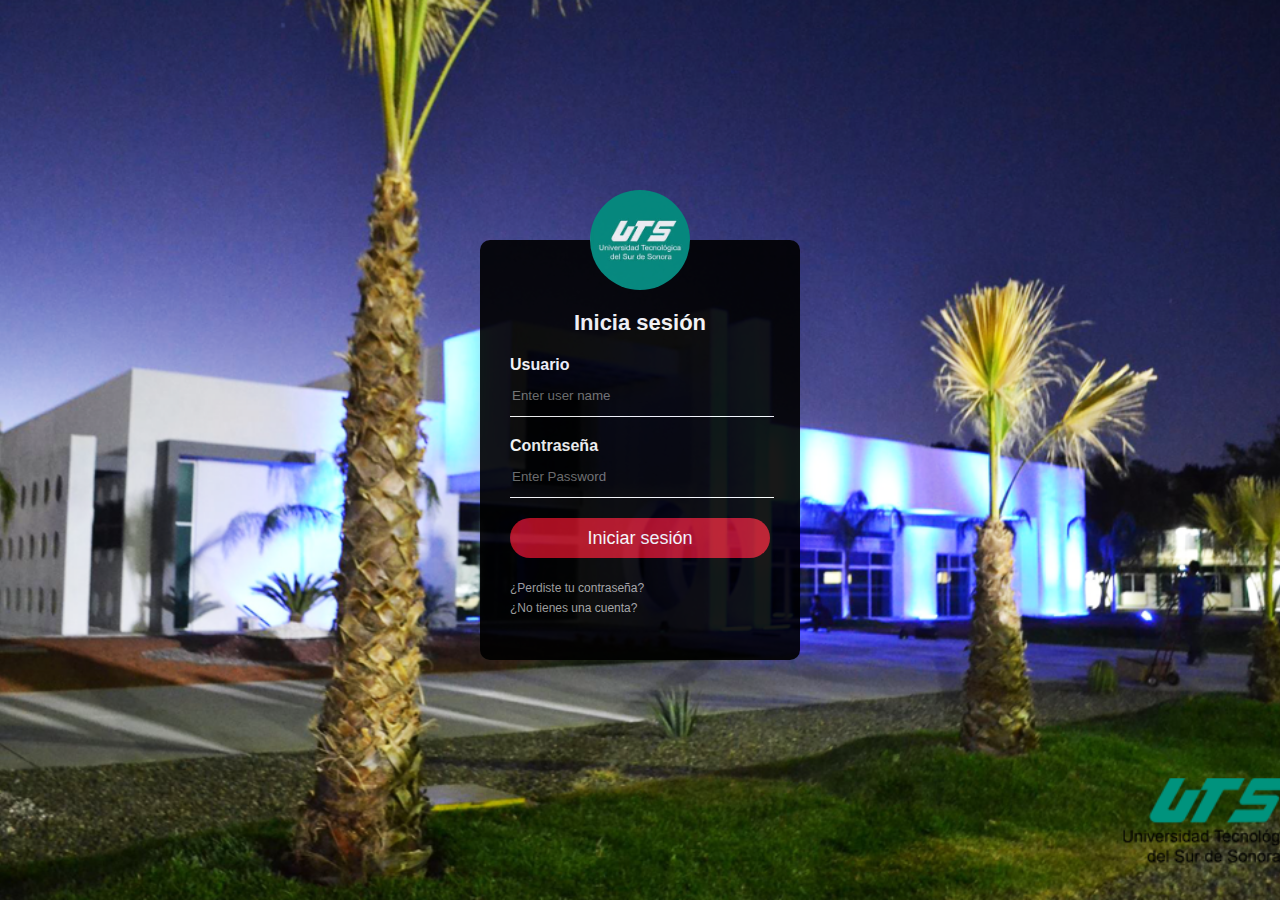
<file: html/index.html>
<!DOCTYPE html>
<html lang="en">

<head>
    <meta charset="utf-8">
    <meta name="viewport" content="width=device-width, initial-scale=1.0">
    <title>Registros de aspirantes</title>
    <link rel="stylesheet" href="../css/master.css" />
</head>

<body>
    <form>
        <div class="login-box">
            <img class="avatar" src="../css/Imagen/utslogo.jfif" alt="Logo de uts">
            <h1>Inicia sesión</h1>

            <!-- Nombre de usuario -->
            <label for="username">Usuario</label>
            <input type="text" name="" placeholder="Enter user name" required>

            <label for="password">Contraseña</label>
            <input type="password" name="" placeholder="Enter Password" required>

            <br>
            <input type="submit" value="Iniciar sesión" formaction="horario.html">

            <br>
            <a href="/html/reccontra.html">¿Perdiste tu contraseña?</a>
            <br>
            <a href="/html/register.html">¿No tienes una cuenta?</a>
        </div>
    </form>
</body>

</html>
</file>
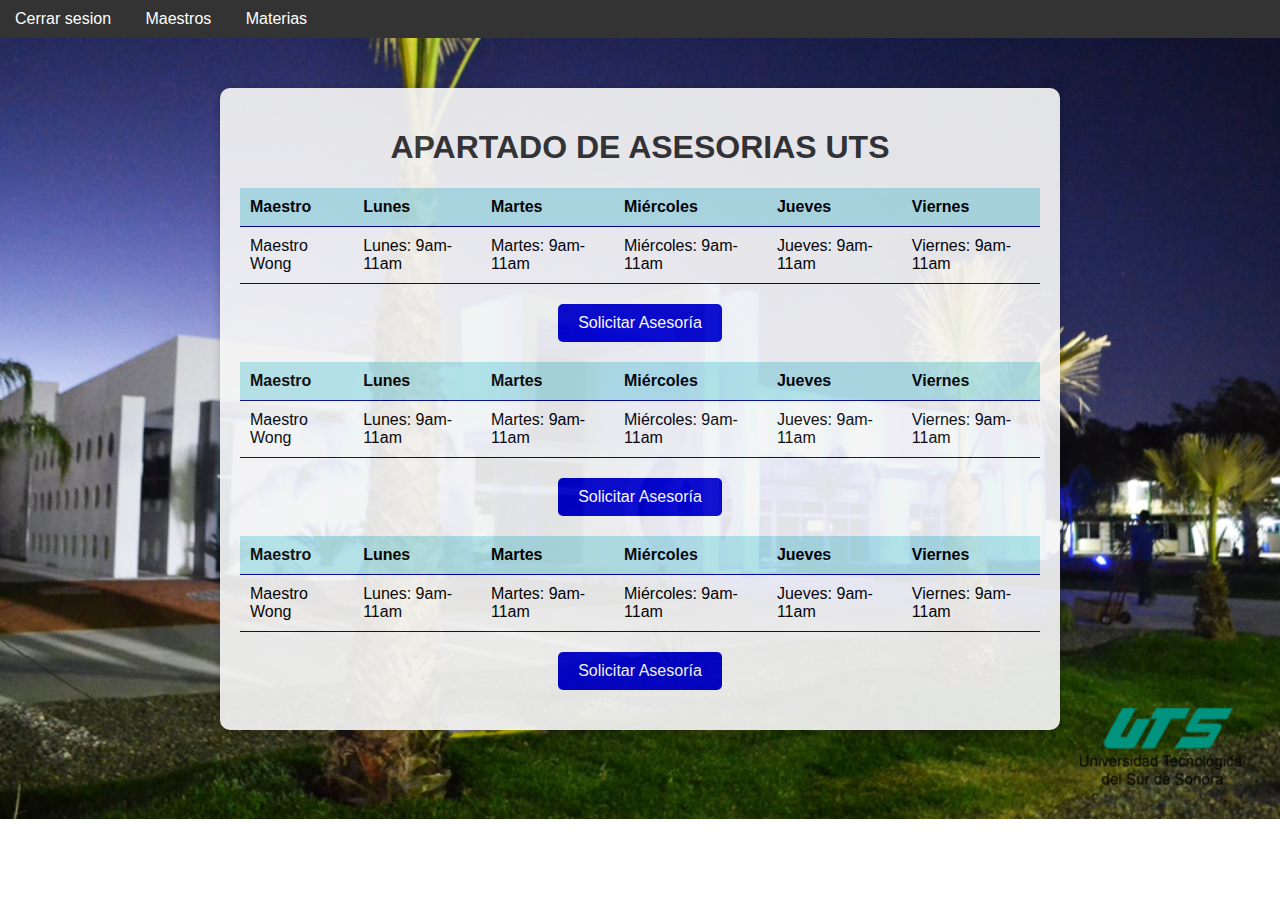
<file: html/horario.html>
<!DOCTYPE html>
<html>

<head>
    <title>Tabla de Maestros y Horario</title>
    <meta name="viewport" content="width=device-width, initial-scale=1.0">
    <style>
        body {
            font-family: sans-serif;
            background-color: #f1f1f1;
            background: url(../css/Imagen/imagen5.png) no-repeat center top;
            background-size: cover;
            margin: 0;
            padding: 0;
        }

        #header {
            background-color: #333;
            color: #fff;
            padding: 10px;
        }

        #header ul {
            margin: 0;
            padding: 0;
            list-style-type: none;
        }

        #header ul li {
            display: inline-block;
            margin-right: 20px;
        }

        #header ul li a {
            color: #fff;
            text-decoration: none;
            padding: 5px;
        }

        #header ul li:hover {
            background-color: #555;
        }

        #header ul li ul {
            display: none;
            position: absolute;
            background-color: #555;
            padding: 10px;
            z-index: 1;
        }

        #header ul li:hover ul {
            display: block;
        }

        #main-container {
            max-width: 800px;
            margin: 50px auto;
            padding: 20px;
            background-color: whitesmoke;
            border-radius: 10px;
            box-shadow: 0 0 10px rgba(0, 0, 0, 0.2);
            opacity: 92%;
        }

        h1 {
            text-align: center;
            color: #333;
        }

        table {
            width: 100%;
            border-collapse: collapse;
        }

        th,
        td {
            padding: 10px;
            text-align: left;
            border-bottom: 1px solid darkblue;
        }

        th {
            background-color: powderblue;
        }

        button {
            display: block;
            margin: 20px auto;
            padding: 10px 20px;
            font-size: 16px;
            color: white;
            background-color: mediumblue;
            border: none;
            border-radius: 5px;
            cursor: pointer;
        }

        button:hover {
            background-color: #555;
        }

        @media only screen and (max-width: 600px) {
            #main-container {
                margin: 20px;
                padding: 10px;
            }
        }
    </style>
</head>

<body>
    <div id="header">
        <ul>
            <li><a href="index.html">Cerrar sesion</a></li>
            <li>
                <a href="#">Maestros</a>
                <ul>
                    <li><a href="Info.html">Wong</a></li>
                    <li><a href="Info2.html">Eric</a></li>
                    <li><a href="Info3.html">Miguel</a></li>
                </ul>
            </li>
            <li>
                <a href="#">Materias</a>
                <ul>
                    <li><a href="#">Base de datos</a></li>
                    <li><a href="#">Aplicaciones Web</a></li>
                    <li><a href="#">Calculo</a></li>
                </ul>
            </li>
        </ul>
    </div>

    <div id="main-container">
        <h1>APARTADO DE ASESORIAS UTS</h1>
        <table>
            <thead>
                <tr>
                    <th>Maestro</th>
                    <th>Lunes</th>
                    <th>Martes</th>
                    <th>Miércoles</th>
                    <th>Jueves</th>
                    <th>Viernes</th>
                </tr>
            </thead>
            <tbody>
                <tr>
                    <td>Maestro Wong</td>
                    <td>Lunes: 9am-11am</td>
                    <td>Martes: 9am-11am</td>
                    <td>Miércoles: 9am-11am</td>
                    <td>Jueves: 9am-11am</td>
                    <td>Viernes: 9am-11am</td>
                </tr>
            </tbody>
        </table>
        <button>Solicitar Asesoría</button>
        <table>
            <thead>
                <tr>
                    <th>Maestro</th>
                    <th>Lunes</th>
                    <th>Martes</th>
                    <th>Miércoles</th>
                    <th>Jueves</th>
                    <th>Viernes</th>
                </tr>
            </thead>
            <tbody>
                <tr>
                    <td>Maestro Wong</td>
                    <td>Lunes: 9am-11am</td>
                    <td>Martes: 9am-11am</td>
                    <td>Miércoles: 9am-11am</td>
                    <td>Jueves: 9am-11am</td>
                    <td>Viernes: 9am-11am</td>
                </tr>
            </tbody>
        </table>
        <button>Solicitar Asesoría</button>
        <table>
            <thead>
                <tr>
                    <th>Maestro</th>
                    <th>Lunes</th>
                    <th>Martes</th>
                    <th>Miércoles</th>
                    <th>Jueves</th>
                    <th>Viernes</th>
                </tr>
            </thead>
            <tbody>
                <tr>
                    <td>Maestro Wong</td>
                    <td>Lunes: 9am-11am</td>
                    <td>Martes: 9am-11am</td>
                    <td>Miércoles: 9am-11am</td>
                    <td>Jueves: 9am-11am</td>
                    <td>Viernes: 9am-11am</td>
                </tr>
            </tbody>
        </table>
        <button>Solicitar Asesoría</button>
    </div>
</body>

</html>
</file>
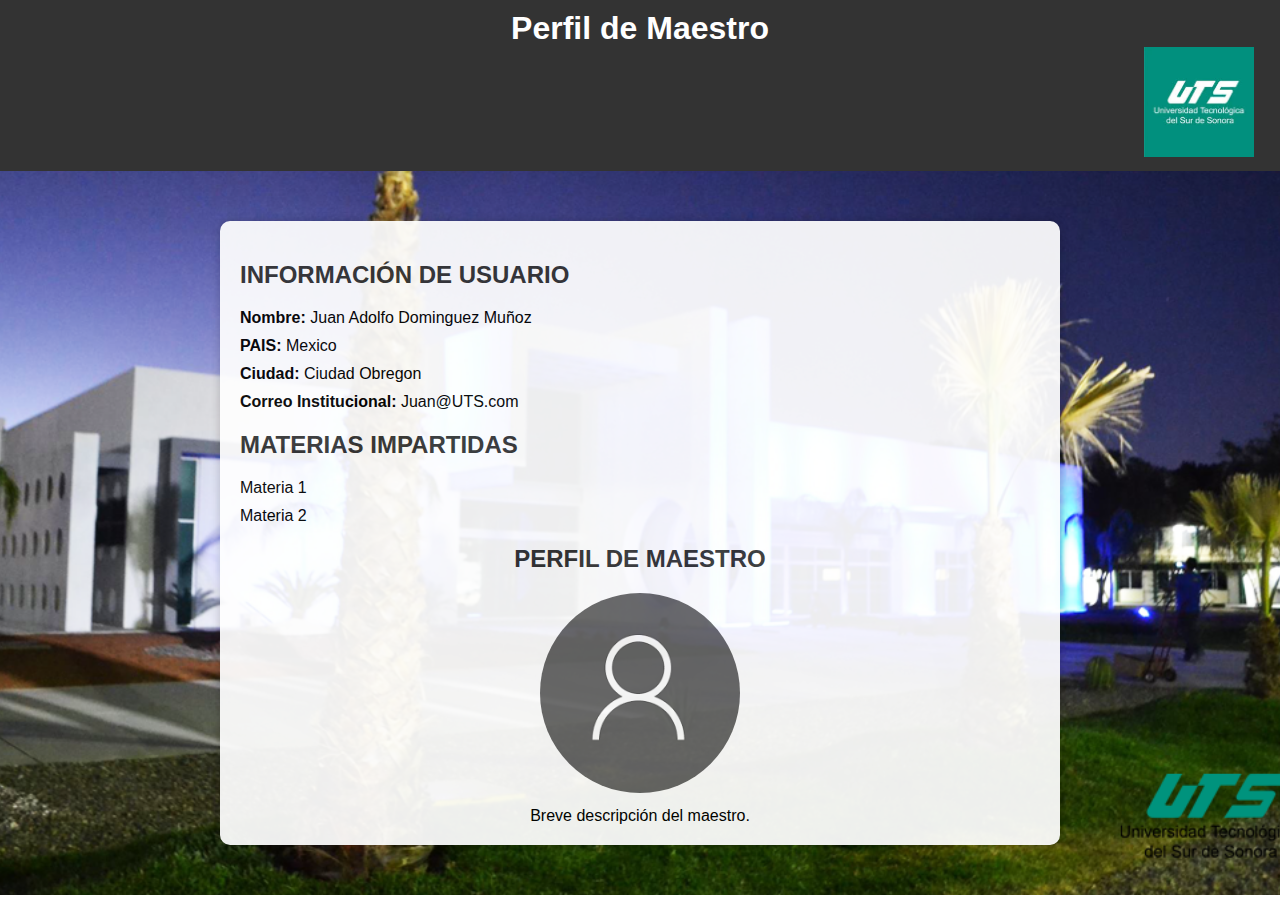
<file: html/Info.html>
<!DOCTYPE html>
<html>

<head>
    <title>Perfil de Maestro</title>
    <style>
        body {
            font-family: sans-serif;
            background: url(../css/Imagen/imagen5.png) no-repeat center top;
            background-size: cover;
            margin: 0;
            padding: 0;
            
        }

        #header {
            background-color: #333;
            color: #fff;
            padding: 10px;
            margin: 0;
            
            
        }
        #header img{
            height: 110px;
            margin-left: 90%;
            
        }
        
        

        #header h1 {
            margin: 0;
            padding: 0;
            text-align: center;
        }

        #main-container {
            max-width: 800px;
            margin: 50px auto;
            padding: 20px;
            background-color: white;
            border-radius: 10px;
            box-shadow: 0 0 10px rgba(0, 0, 0, 0.2);
            opacity: 93%;
        }

        h2 {
            color: #333;
        }

        .info-container {
            margin-bottom: 20px;
        }

        .info-container h3 {
            margin: 0;
            padding: 10px;
            background-color: #333;
            color: #fff;
        }

        .info-container ul {
            list-style: none;
            padding: 0px;
        }

        .info-container li {
            margin-bottom: 10px;
        }

        .profile-container {
            text-align: center;
        }

        .profile-container h3 {
            margin: 0;
            padding: 10px;
            background-color: #333;
            color: #fff;
        }

        .profile-container img {
            width: 200px;
            height: 200px;
            border-radius: 50%;
            margin-bottom: 10px;
        }

        .profile-container p {
            margin: 0;
        }
    </style>
</head>

<body>
    <div id="header">
        
        <h1>Perfil de Maestro</h1>
        <img src="/css/Imagen/utslogo.jfif" alt="Foto de Perfil">

    </div>
    <div id="main-container">
        <div class="info-container">
            <h2>INFORMACIÓN DE USUARIO</h2>
            <ul>
                <li><strong>Nombre:</strong> Juan Adolfo Dominguez Muñoz</li>
                <li><strong>PAIS:</strong> Mexico</li>
                <li><strong>Ciudad:</strong> Ciudad Obregon</li>
                <li><strong>Correo Institucional:</strong> Juan@UTS.com</li>
            </ul>
        </div>

        <div class="info-container">
            <h2>MATERIAS IMPARTIDAS</h2>
            <ul>
                <li>Materia 1</li>
                <li>Materia 2</li>
            </ul>
        </div>

        <div class="profile-container">
            <h2>PERFIL DE MAESTRO</h2>
            <img src="/css/Imagen/perfil.png" alt="Foto de Perfil">
            <p>Breve descripción del maestro.</p>
        </div>
    </div>
</body>

</html>
</file>
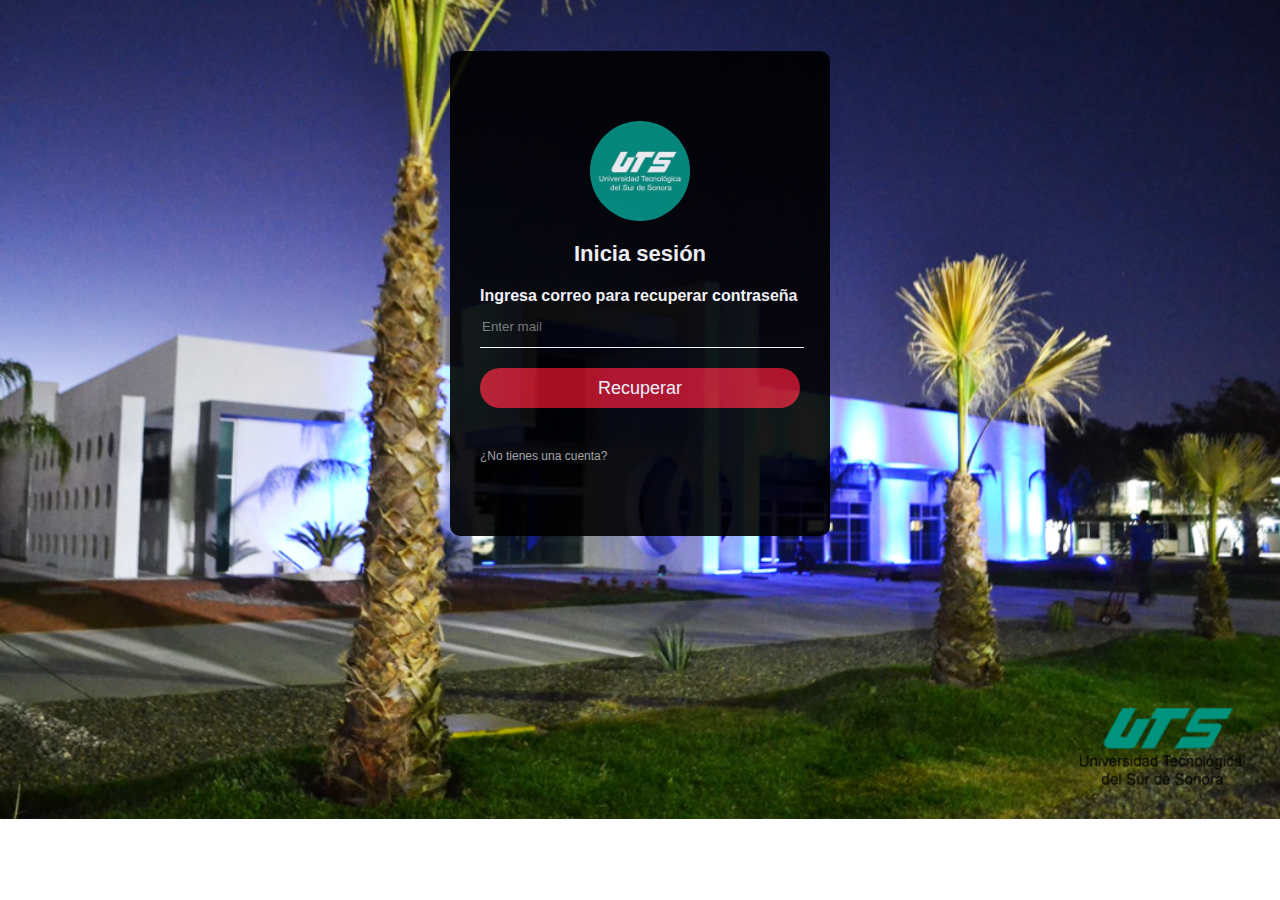
<file: html/reccontra.html>
<!DOCTYPE html>
<html lang="en">

<head>
    <meta charset="utf-8">
    <meta name="viewport" content="width=device-width, initial-scale=1.0">
    <title>Registros de aspirantes</title>
    <link rel="stylesheet" href="/css/reccontra.css"/>
</head>

<body>
    <div class="contra-box">
        <img class="avatar" src="/css/Imagen/utslogo.jfif" alt="Logo de uts">
        <h1>Inicia sesión</h1>
        <form>
            <!-- Correo electrónico -->
            <label for="correo">Ingresa correo para recuperar contraseña</label>
            <input type="email" name="" placeholder="Enter mail" required>
            <br>
            <input type="submit" value="Recuperar" formaction="">
        </form>
        <br>
        <a href="/html/register.html">¿No tienes una cuenta?</a>
    </div>
</body>

</html>
</file>
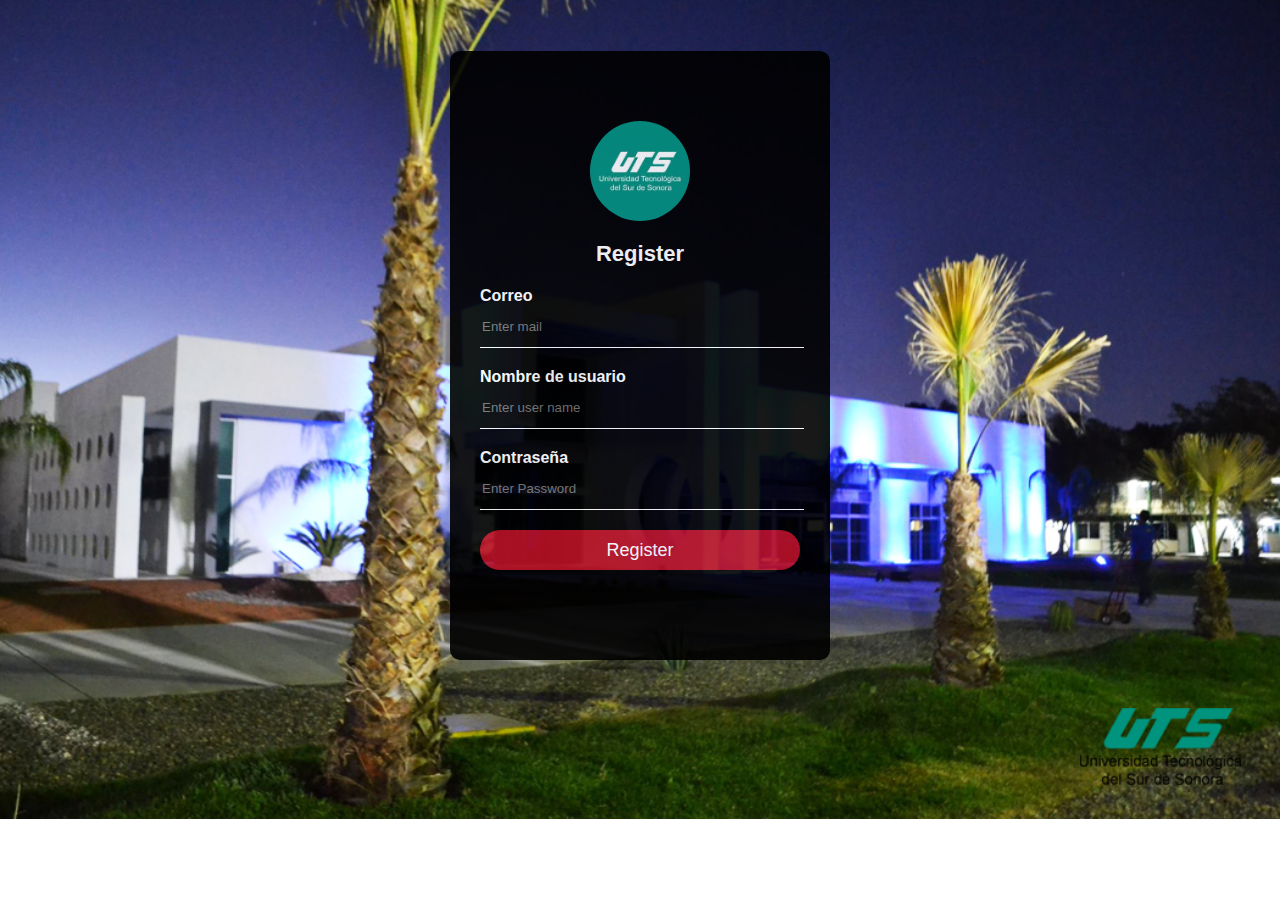
<file: html/register.html>
<!DOCTYPE html>
<html lang="en">

<head>
    <meta charset="utf-8">
    <meta name="viewport" content="width=device-width, initial-scale=1.0">
    <title>Registros de aspirantes</title>
    <link rel="stylesheet" href="/css/register.css"/>
</head>

<body>
    <div class="Register-box">
        <img class="avatar" src="/css/Imagen/utslogo.jfif" alt="Logo de uts">
        <h1>Register</h1>
        <form>
            <!-- Nombre de usuario -->
            <label for="Correo">Correo</label>
            <input type="email" name="" value="" placeholder="Enter mail" required>

            <label for="username">Nombre de usuario</label>
            <input type="text" name="" placeholder="Enter user name" required>

            <label for="password">Contraseña</label>
            <input type="password" name="" placeholder="Enter Password" required>

            <br>
            <input type="submit" value="Register" formaction="index.html">
        </form>
    </div>
</body>

</html>
</file>
<file: css/master.css>
body {
    margin: 0;
    padding: 0;
    background: url(../css/Imagen/imagen5.png) no-repeat center top;
    background-size: cover;
    font-family: sans-serif;
    height: 100vh;
}

.login-box {
    width: 320px;
    height: 420px;
    background: black;
    color: #fff;
    top: 50%;
    left: 50%;
    position: absolute;
    transform: translate(-50%, -50%);
    box-sizing: border-box;
    padding: 70px 30px;
    border-radius: 10px;
    opacity: 90%;
    flex-wrap: wrap;
    min-width: 250px;
}

.login-box .avatar {
    width: 100px;
    height: 100px;
    border-radius: 50%;
    position: absolute;
    top: -50px;
    left: calc(50% - 50px);
}

.login-box h1 {
    margin: 0;
    padding: 0 0 20px;
    text-align: center;
    font-size: 22px;
}

.login-box label {
    margin: 0;
    padding: 0;
    font-weight: bold;
    display: block;
}

.login-box input {
    width: 100%;
    margin-bottom: 20px;
}

.login-box input[type="text"],
.login-box input[type="password"] {
    border: none;
    border-bottom: 1px solid white;
    background: transparent;
    outline: none;
    height: 40px;
    color: #fff;
}

.login-box input[type="submit"] {
    border: none;
    outline: none;
    height: 40px;
    background: #b80f22;
    color: #fff;
    font-size: 18px;
    border-radius: 20px;
    width: 100%;
}

.login-box a {
    text-decoration: none;
    font-size: 12px;
    line-height: 20px;
    color: darkgray;
}

.login-box a:hover {
    color: aquamarine;
}

@media only screen and (max-width: 600px) {
    .login-box {
        width: 80%;
        height: auto;
        padding: 40px 20px;
    }

    .login-box .avatar {
        width: 80px;
        height: 80px;
        top: -40px;
        left: calc(50% - 40px);
    }
}
/*body {
    margin: 0;
    padding: 0;
    background: url(../css/Imagen/imagen5.png) no-repeat center top;
    background-size: cover;
    font-family: sans-serif;
    height: 100vh;
}

.login-box {
    width: 320px;
    height: 420px;
    background: black;
    color: #fff;
    top: 50%;
    left: 50%;
    position: absolute;
    transform: translate(-50%, -50%);
    box-sizing: border-box;
    padding: 70px 30px;
    border-radius: 10px;
    opacity: 90%;
    flex-wrap: wrap;
min-width: 250px;
    
}

.login-box .avatar {

    width: 100px;
    height: 100px;
    border-radius: 50%;
    position: absolute;
    top: -50px;
    left: calc(50% - 50px);
}
.login-box h1 {
margin: 0;
padding: 0 0 20px;
text-align: center;
font-size: 22px;
}
.login-box label {
    margin: 0;
    padding: 0;
    font-weight: bold;
    display: block;

}
.login-box input {
    width: 200px;
    margin-bottom: 20px;

}
.login-box input[type="text"],
.login-box input[type="password"] {
border: none;
border-bottom: 1px solid white;
background: transparent;
outline: none;
height: 40px;
color: #fff;
}
.login-box input[type="submit"] {
 border: none;
 outline: none;
 height: 40px;
 background: #b80f22;
 color: #fff;
 font-size: 18px;
 border-radius: 20px;
}
.login-box a {
   text-decoration: none;
   font-size: 12px;
   line-height: 20px;
   color: darkgray;



}
.login-box a:hover {
    color: aquamarine;

}*/
</file>
<file: css/reccontra.css>
body {
    margin: 0;
    padding: 0;
    background: url(../css/Imagen/imagen5.png) no-repeat center top;
    background-size: cover;
    font-family: sans-serif;
}

.contra-box {
    max-width: 320px;
    width: 90%;
    margin: 0 auto;
    background: black;
    color: #fff;
    padding: 70px 30px;
    border-radius: 10px;
    opacity: 90%;
    margin-top: 4%;
}

.contra-box .avatar {
    width: 100px;
    height: 100px;
    border-radius: 50%;
    margin: 0 auto;
    display: block;
    margin-bottom: 20px;
}

.contra-box h1 {
    margin: 0;
    padding: 0 0 20px;
    text-align: center;
    font-size: 22px;
}

.contra-box label {
    margin: 0;
    padding: 0;
    font-weight: bold;
    display: block;
}

.contra-box input {
    width: 100%;
    margin-bottom: 20px;
    height: 40px;
    border: none;
    border-bottom: 1px solid white;
    background: transparent;
    outline: none;
    color: #fff;
}

.contra-box input[type="submit"] {
    border: none;
    outline: none;
    height: 40px;
    background: #b80f22;
    color: #fff;
    font-size: 18px;
    border-radius: 20px;
    width: 100%;
}

.contra-box a {
    text-decoration: none;
    font-size: 12px;
    line-height: 20px;
    color: darkgray;
}

.contra-box a:hover {
    color: aquamarine;
}
</file>
<file: css/register.css>
body {
    margin: 0;
    padding: 0;
    background: url(../css/Imagen/imagen5.png) no-repeat center top;
    background-size: cover;
    font-family: sans-serif;
}

.Register-box {
    max-width: 320px;
    width: 90%;
    margin: 0 auto;
    background: black;
    color: #fff;
    padding: 70px 30px;
    border-radius: 10px;
    opacity: 90%;
    margin-top: 4%;
}

.Register-box .avatar {
    width: 100px;
    height: 100px;
    border-radius: 50%;
    margin: 0 auto;
    display: block;
    margin-bottom: 20px;
}

.Register-box h1 {
    margin: 0;
    padding: 0 0 20px;
    text-align: center;
    font-size: 22px;
}

.Register-box label {
    margin: 0;
    padding: 0;
    font-weight: bold;
    display: block;
}

.Register-box input {
    width: 100%;
    margin-bottom: 20px;
    height: 40px;
    border: none;
    border-bottom: 1px solid white;
    background: transparent;
    outline: none;
    color: #fff;
}

.Register-box input[type="submit"] {
    border: none;
    outline: none;
    height: 40px;
    background: #b80f22;
    color: #fff;
    font-size: 18px;
    border-radius: 20px;
    width: 100%;
}

.Register-box a {
    text-decoration: none;
    font-size: 12px;
    line-height: 20px;
    color: darkgray;
}

.Register-box a:hover {
    color: aquamarine;
}
/*body {
    margin: 0;
    padding: 0;
    background: url(../css/Imagen/imagen5.png) no-repeat center top;
    background-size: cover;
    font-family: sans-serif;
    height: 100vh;
}

.Register-box {
    width: 320px;
    height: 420px;
    background: black;
    color: #fff;
    top: 50%;
    left: 50%;
    position: absolute;
    transform: translate(-50%, -50%);
    box-sizing: border-box;
    padding: 70px 30px;
    border-radius: 10px;
    opacity: 90%;

}

.Register-box .avatar {

    width: 100px;
    height: 100px;
    border-radius: 50%;
    position: absolute;
    top: -50px;
    left: calc(50% - 50px);
    max-width: 200px;
}
.Register-box h1 {
margin: 0;
padding: 0 0 20px;
text-align: center;
font-size: 22px;
}
.Register-box label {
    margin: 0;
    padding: 0;
    font-weight: bold;
    display: block;


}
.Register-box input {
    width: 200px;
    margin-bottom: 20px;


}
.Register-box input[type="mail"],
.Register-box input[type="text"],
.Register-box input[type="password"] {
border: none;
border-bottom: 1px solid white;
background: transparent;
outline: none;
height: 40px;
color: #fff;
}
.Register-box input[type="submit"] {
 border: none;
 outline: none;
 height: 40px;
 background: #b80f22;
 color: #fff;
 font-size: 18px;
 border-radius: 20px;
}
.Register-box a {
   text-decoration: none;
   font-size: 12px;
   line-height: 20px;
   color: darkgray;

}
@media (max-width: 420px) {
    .Register-box {
        width: 90%;
        height: auto;
        padding: 50px 20px;
    }

    .Register-box .avatar {
        width: 80px;
        height: 80px;
        top: -40px;
        left: calc(50% - 40px);
    }

    .Register-box h1 {
        font-size: 18px;
    }

    .Register-box input[type="submit"] {
        font-size: 16px;
    }
}
*/
</file>
